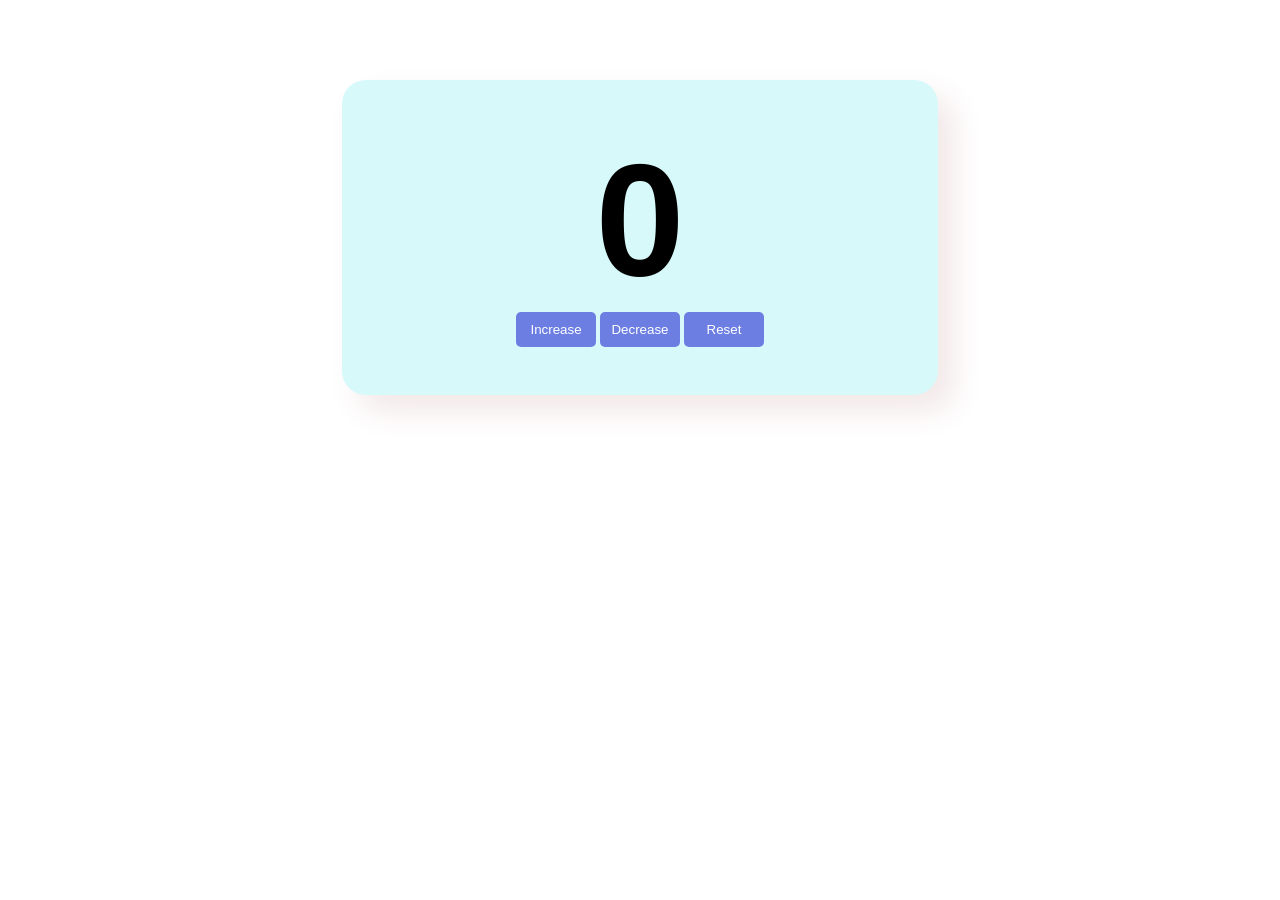
<file: 1-counter-program/index.html>
<!DOCTYPE html>
<html lang="en">
<head>
    <meta charset="UTF-8">
    <meta name="viewport" content="width=device-width, initial-scale=1.0">
    <title>Counter Program</title>
    <link rel="stylesheet" href="index.css">
</head>
<body>
    <div class="container">
        <h1 id="countLabel">0</h1>
        <div id="countBtnContainer">
            <button id="increaseBtn" class="buttons">Increase</button>
            <button id="decreaseBtn" class="buttons">Decrease</button>
            <button id="resetBtn" class="buttons">Reset</button>
        </div>
    </div>
    <script src="index.js"></script>
</body>
</html>
</file>
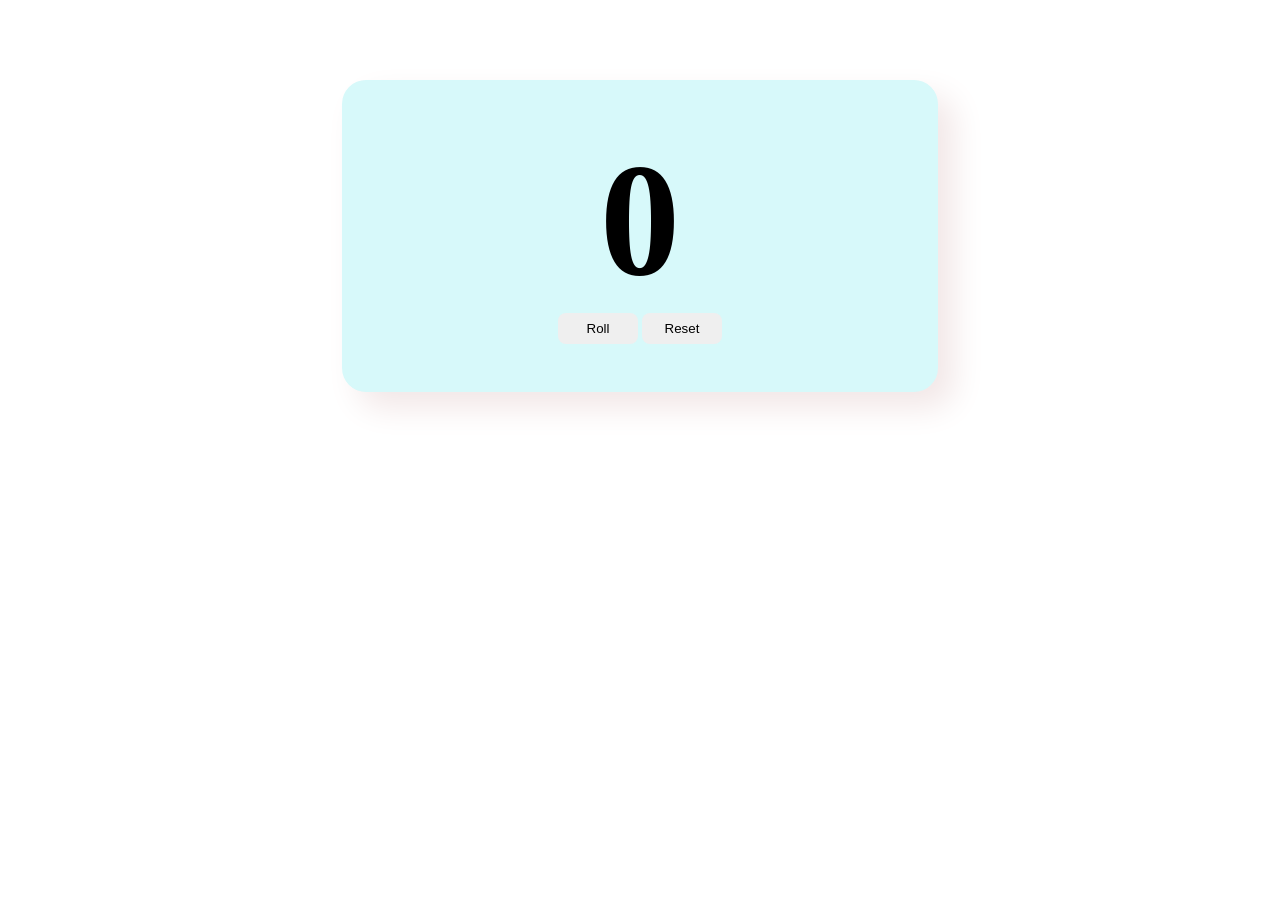
<file: 2-dice-program/index.html>
<!DOCTYPE html>
<html lang="en">
<head>
    <meta charset="UTF-8">
    <meta name="viewport" content="width=device-width, initial-scale=1.0">
    <title>Dice Program</title>
    <link rel="stylesheet" href="index.css">
</head>
<body>
    <div class="container">
        <h1 id="dicelabel">0</h1>
        <div class="diceBtn">
            <button id="rollBtn" class="button">Roll</button>
            <button id="resetBtn" class="button">Reset</button>
        </div>
    </div>
    <script src="index.js"></script>
</body>
</html>
</file>
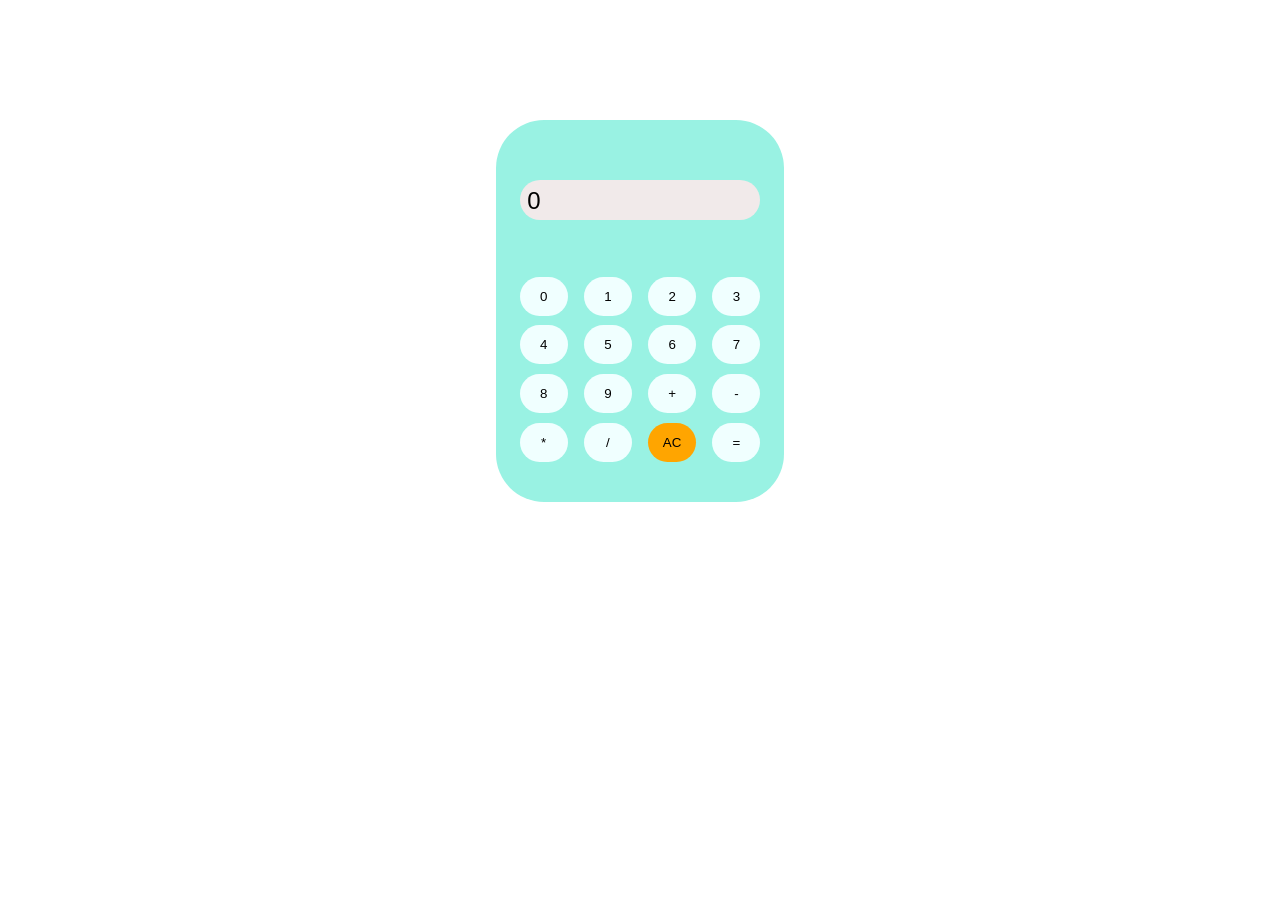
<file: 3-calculator-program/index.html>
<!DOCTYPE html>
<html lang="en">
<head>
    <meta charset="UTF-8">
    <meta name="viewport" content="width=device-width, initial-scale=1.0">
    <title>Calculator</title>
    <link rel="stylesheet" href="index.css">
</head>
<body>
    <div class="container">
        <div class = "calculator">
            <p id = "screen">0</p> <br>
            <button class = "button" id = "zeroBtn">0</button>
            <button class = "button" id = "oneBtn">1</button>
            <button class = "button" id = "twoBtn">2</button>
            <button class = "button" id = "threeBtn">3</button><br>
            <button class = "button" id = "fordBtn">4</button>
            <button class = "button" id = "fiveBtn">5</button>
            <button class = "button" id = "sixBtn">6</button>
            <button class = "button" id = "sevenBtn">7</button><br>
            <button class = "button" id = "eightBtn">8</button>
            <button class = "button" id = "nineBtn">9</button>
            <button class = "button" id = "plusBtn">+</button>
            <button class = "button" id = "truBtn">-</button><br>
            <button class = "button" id = "nhanBtn">*</button>
            <button class = "button" id = "chiaBtn">/</button>
            <button class = "button" id = "resetBtn">AC</button>
            <button class = "button" id = "bangBtn">=</button>
        </div>
    </div>
    <script src="index.js"></script>
</body>
</html>
</file>
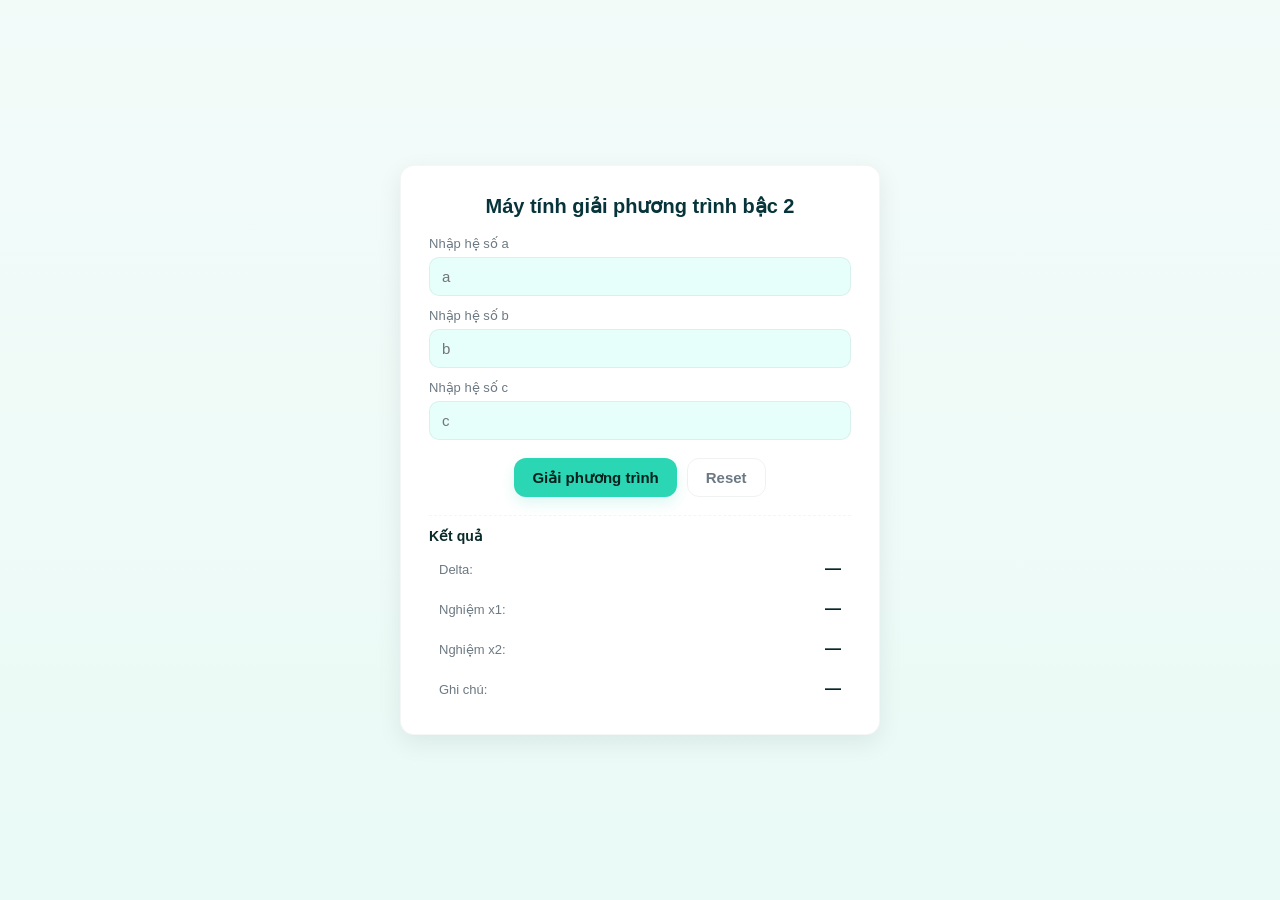
<file: 4-quadratic-program/index.html>
<!doctype html>
<html lang="vi">
<head>
  <meta charset="utf-8" />
  <meta name="viewport" content="width=device-width, initial-scale=1" />
  <title>Quadratic Equation Solver</title>
  <link rel="stylesheet" href="index.css">
  <meta name="description" content="Máy tính giải phương trình bậc 2" />
</head>
<body>
  <main class="app">
    <div class="card container">
      <h1 class="title">Máy tính giải phương trình bậc 2</h1>

      <form class="form" onsubmit="return false;">
        <div class="field">
          <label for="inputA">Nhập hệ số a</label>
          <input id="inputA" type="number" step="any" placeholder="a" />
        </div>

        <div class="field">
          <label for="inputB">Nhập hệ số b</label>
          <input id="inputB" type="number" step="any" placeholder="b" />
        </div>

        <div class="field">
          <label for="inputC">Nhập hệ số c</label>
          <input id="inputC" type="number" step="any" placeholder="c" />
        </div>

        <div class="actions">
          <button id="solveBtn" type="button" class="btn">Giải phương trình</button>
          <button id="resetBtn" type="button" class="btn btn--secondary">Reset</button>
        </div>
      </form>

      <section class="results">
        <h2 class="results-title">Kết quả</h2>
        <div class="result-row">
          <span class="label">Delta:</span>
          <span id="deltaOutput" class="value">—</span>
        </div>
        <div class="result-row">
          <span class="label">Nghiệm x1:</span>
          <span id="x1Output" class="value">—</span>
        </div>
        <div class="result-row">
          <span class="label">Nghiệm x2:</span>
          <span id="x2Output" class="value">—</span>
        </div>
        <div class="result-row">
          <span class="label">Ghi chú:</span>
          <span id="noteOutput" class="value">—</span>
        </div>
      </section>
    </div>
  </main>

  <script src="index.js"></script>
</body>
</html>
<!DOCTYPE html>
<html lang="en">
<head>
    <meta charset="UTF-8">
    <meta name="viewport" content="width=device-width, initial-scale=1.0">
    <title>Calculator</title>
    <link rel="stylesheet" href="index.css">
</head>
<body>
    <div class="container">

    </div>
    <script src="index.js"></script>
</body>
</html>
</file>
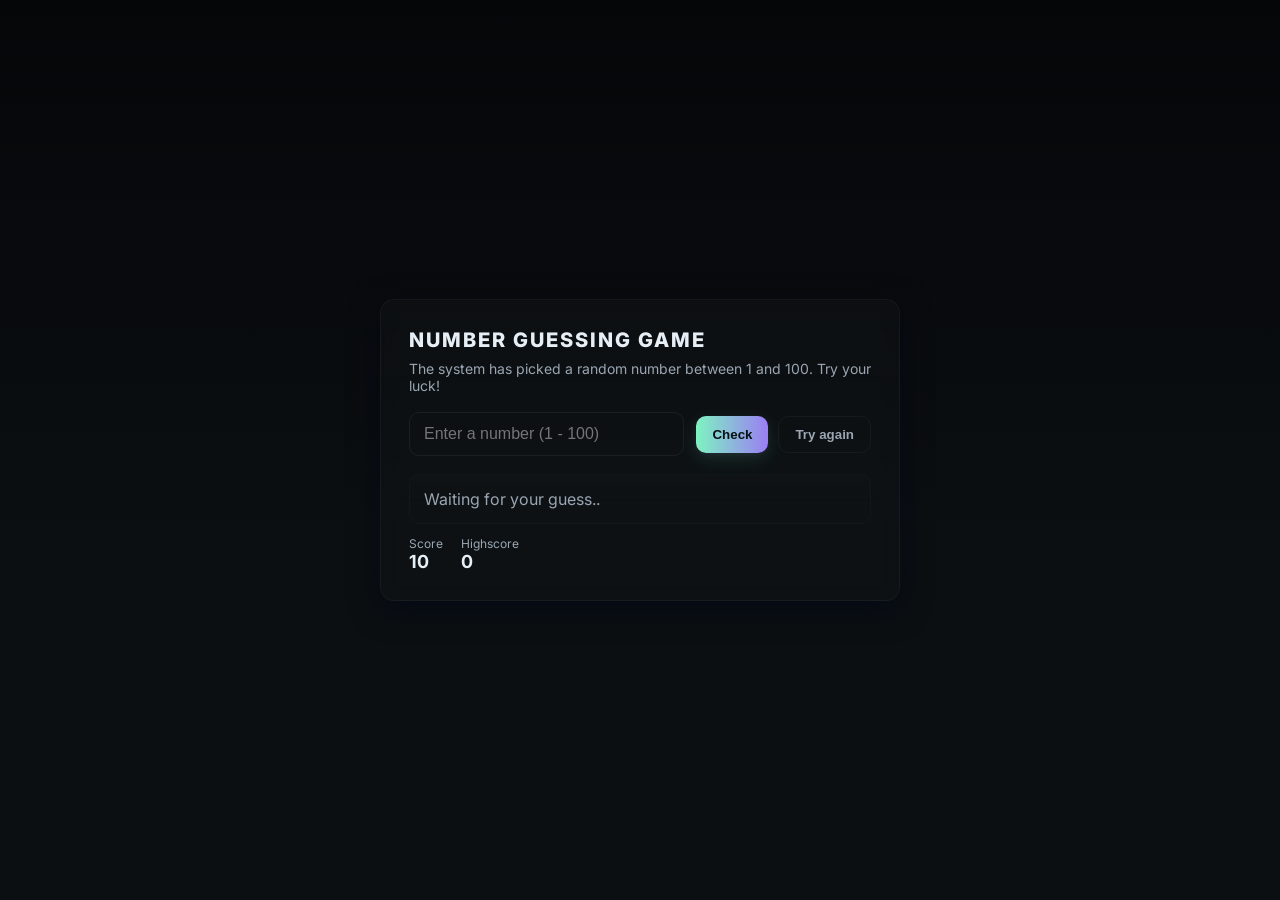
<file: 5-number-gues-game/index.html>
<!doctype html>
<html lang="vi">
<head>
  <meta charset="utf-8" />
  <meta name="viewport" content="width=device-width, initial-scale=1" />
  <title>NUMBER GUESSING GAME</title>
  <link rel="stylesheet" href="index.css">
  <meta name="description" content="Giao diện trò chơi đoán số - chỉ HTML/CSS" />
  <link rel="preconnect" href="https://fonts.gstatic.com" crossorigin>
  <link href="https://fonts.googleapis.com/css2?family=Inter:wght@400;600;800&display=swap" rel="stylesheet">
</head>
<body>
  <main class="wrap">
    <section class="card" role="application" aria-labelledby="game-title">
      <h1 id="game-title" class="title">NUMBER GUESSING GAME</h1>

      <p class="subtitle">The system has picked a random number between 1 and 100. Try your luck!</p>

      <div class="controls">
        <label for="guess-input" class="sr-only">Nhập số đoán</label>
        <input id="guess-input" type="number" inputmode="numeric"  placeholder="Enter a number (1 - 100)" />

        <div class="buttons">
          <button id="check-btn" class="btn primary">Check</button>
          <button id="reset-btn" class="btn ghost">Try again</button>
        </div>
      </div>

      <div class="info">
        <p id="message" class="message">Waiting for your guess..</p>

        <div class="stats">
          <div class="stat">
            <span class="label">Score</span>
            <span id="score" class="value">10</span>
          </div>
          <div class="stat">
            <span class="label">Highscore</span>
            <span id="highscore" class="value">0</span>
          </div>
        </div>
      </div>

    </section>
  </main>
  <script src="index.js"></script>
</body>
</html>
</file>
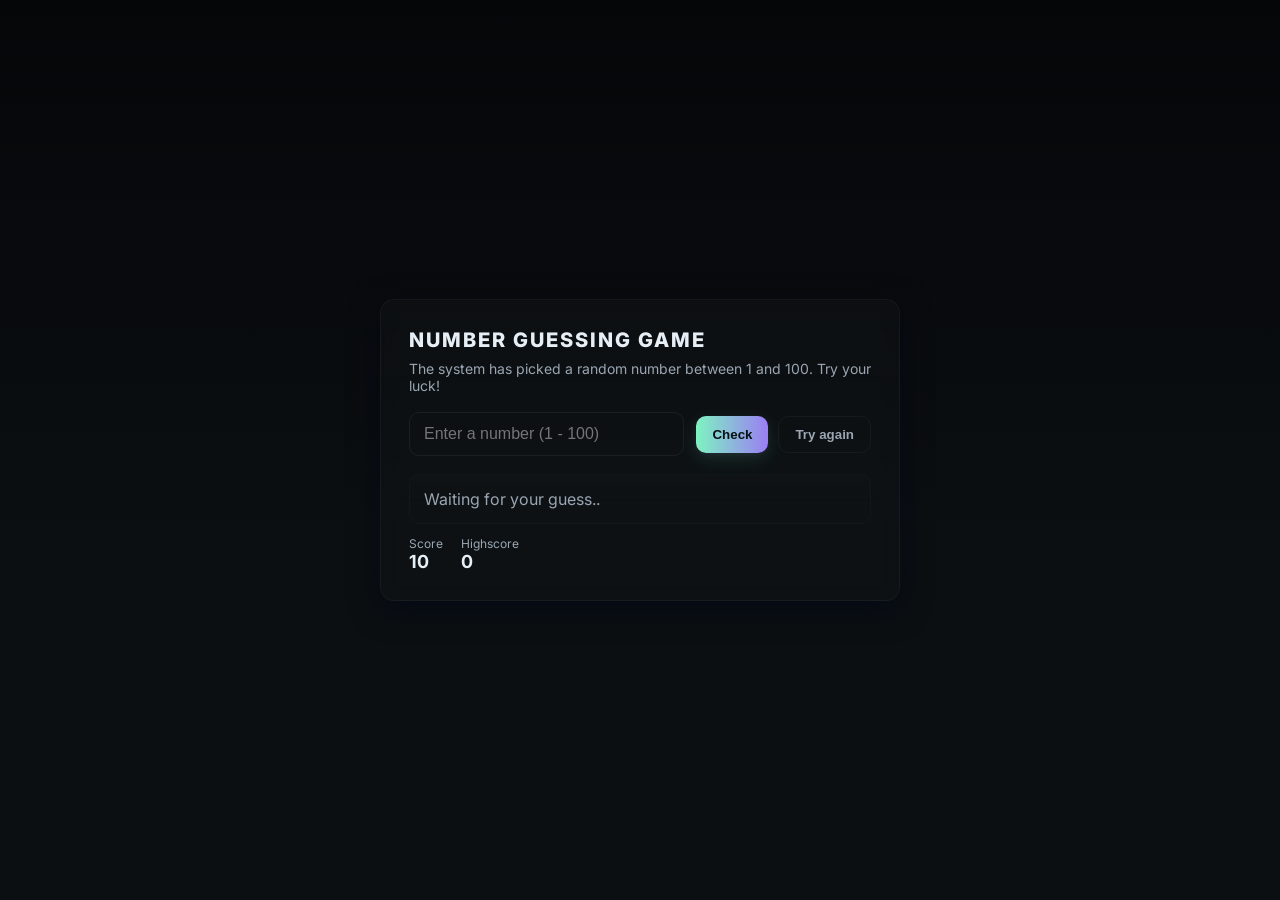
<file: 5-number-guess-game/index.html>
<!doctype html>
<html lang="vi">
<head>
  <meta charset="utf-8" />
  <meta name="viewport" content="width=device-width, initial-scale=1" />
  <title>NUMBER GUESSING GAME</title>
  <link rel="stylesheet" href="style.css">
  <meta name="description" content="Giao diện trò chơi đoán số - chỉ HTML/CSS" />
  <link rel="preconnect" href="https://fonts.gstatic.com" crossorigin>
  <link href="https://fonts.googleapis.com/css2?family=Inter:wght@400;600;800&display=swap" rel="stylesheet">
</head>
<body>
  <main class="wrap">
    <section class="card" role="application" aria-labelledby="game-title">
      <h1 id="game-title" class="title">NUMBER GUESSING GAME</h1>

      <p class="subtitle">The system has picked a random number between 1 and 100. Try your luck!</p>

      <div class="controls">
        <label for="guess-input" class="sr-only">Nhập số đoán</label>
        <input id="guess-input" type="number" inputmode="numeric"  placeholder="Enter a number (1 - 100)" />

        <div class="buttons">
          <button id="check-btn" class="btn primary">Check</button>
          <button id="reset-btn" class="btn ghost">Try again</button>
        </div>
      </div>

      <div class="info">
        <p id="message" class="message">Waiting for your guess..</p>

        <div class="stats">
          <div class="stat">
            <span class="label">Score</span>
            <span id="score" class="value">10</span>
          </div>
          <div class="stat">
            <span class="label">Highscore</span>
            <span id="highscore" class="value">0</span>
          </div>
        </div>
      </div>

    </section>
  </main>
  <script src="index.js"></script>
</body>
</html>
</file>
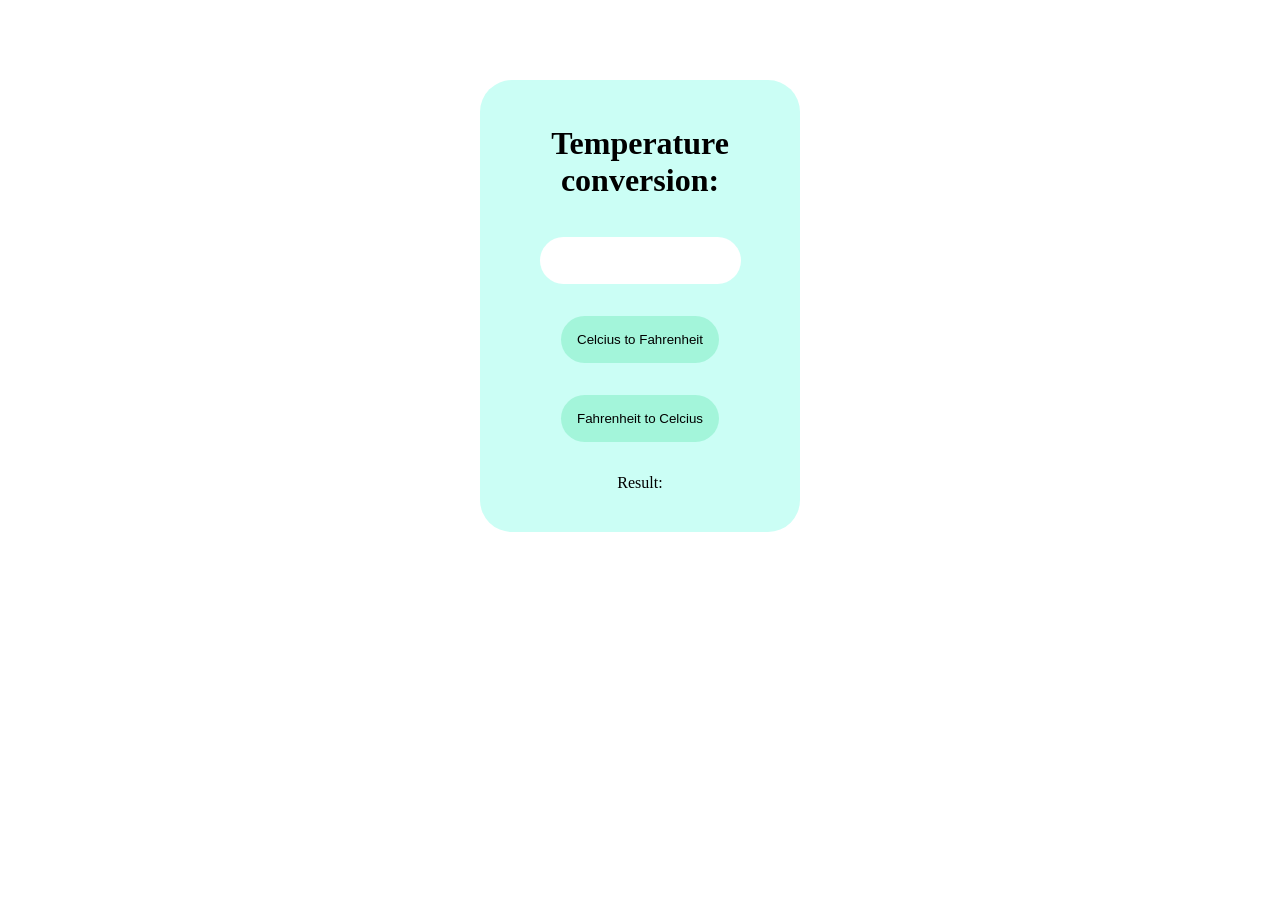
<file: 6-temperature-conversion/index.html>
<!doctype html>
<html lang="vi">

<head>
  <meta charset="utf-8" />
  <meta name="viewport" content="width=device-width, initial-scale=1" />
  <title>Quadratic Equation Solver</title>
  <link rel="stylesheet" href="index.css">
  <meta name="description" content="Temperature conversion program" />
</head>

<body>
  <main class="app">
    <div class="container">
      <h1>Temperature conversion: </h1>
      <input type="text" id="inputBtn" class="inputbtn"><br>
      <button class="button" id="fahrenheitBtn">Celcius to Fahrenheit</button>
      <button class="button" id="celciusBtn">Fahrenheit to Celcius</button>
      <p id="screen">Result: </p>
    </div>
  </main>
  <script src="index.js"></script>
</body>

</html>
</file>
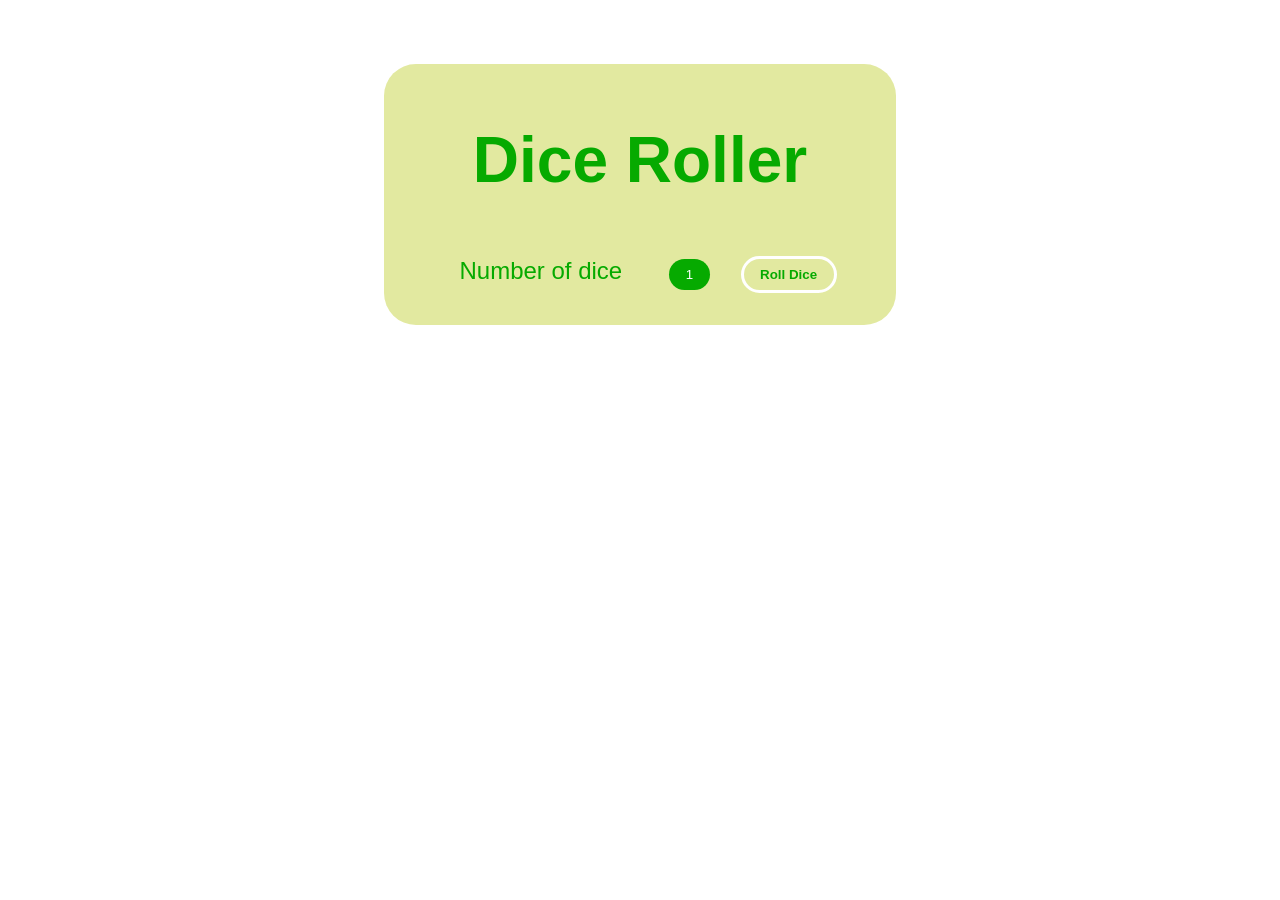
<file: 7-program-progam/index.html>
<!DOCTYPE html>
<html lang="en">

<head>
    <meta charset="UTF-8">
    <meta name="viewport" content="width=device-width, initial-scale=1.0">
    <title>Dice Roller</title>
    <link rel="stylesheet" href="style.css">
</head>

<body>
    <div id="container">
        <h1>Dice Roller</h1>
        <label>Number of dice</label>
        <input id="dice" type="number" value="1" min="1" max="6">
        <button onclick="rollDice()">Roll Dice</button>
        <div id="resultDice"></div>
        <div id="diceImages"></div>
    </div>
    <script src="script.js"></script>
</body>

</html>
</file>
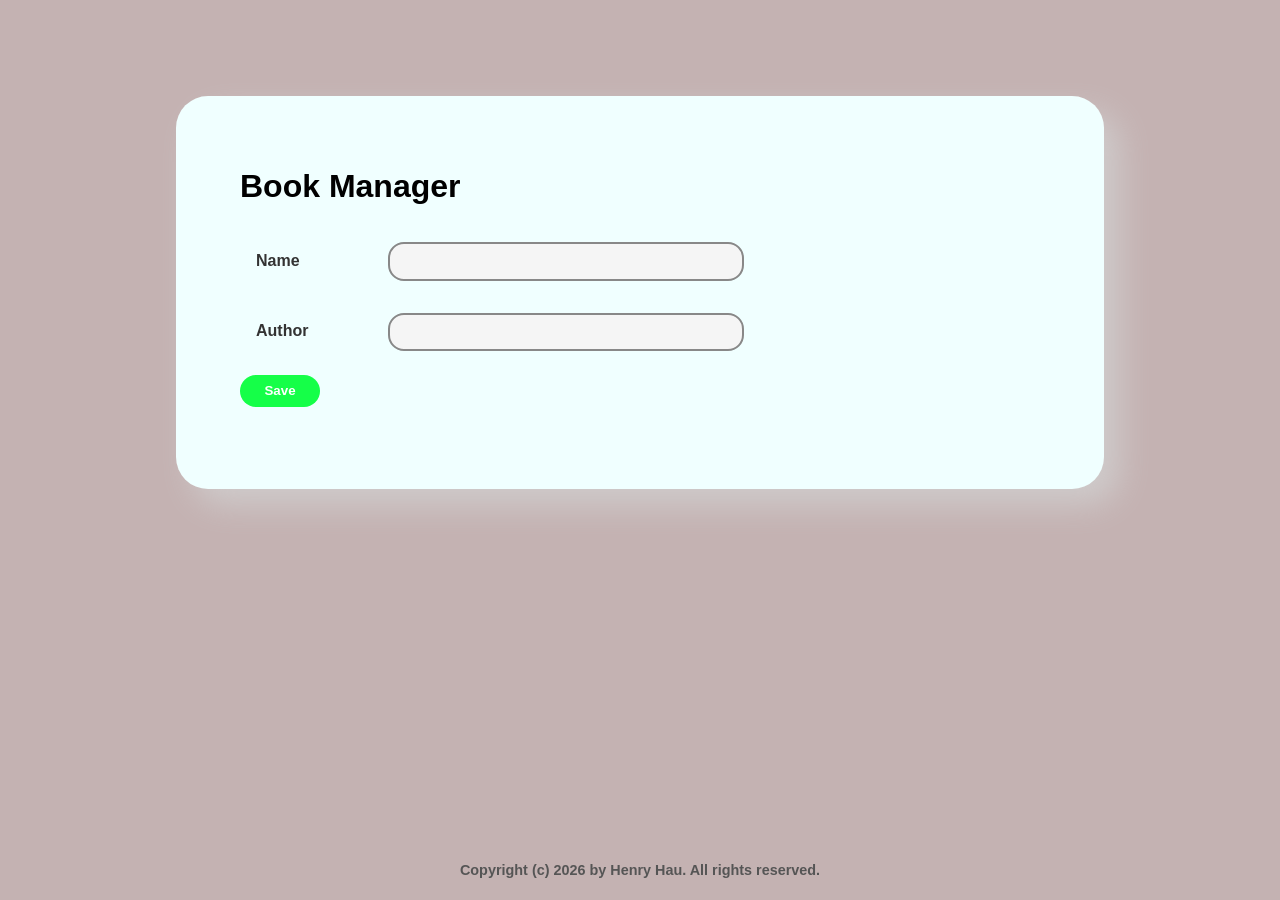
<file: 10-books-manager/Book/index.html>
<!DOCTYPE html>
<html lang="en">

<head>
    <meta charset="UTF-8">
    <meta name="viewport" content="width=device-width, initial-scale=1.0">
    <title>Document</title>
    <link rel="stylesheet" href="style.css">
</head>

<body>
    <div class="container">
        <h1 class="myH1">Book Manager</h1>
        <div id="head">
            <div>
                <label class="lbl">Name</label>
                <input type="text" id="name">
            </div>
            <div>
                <label class="lbl">Author</label>
                <input type="text" id="author">
            </div>
            <button class="btn" id="btnSubmit" type="submit">Save</button>
        </div>
        <br>
        <div id="displayBox">
        </div>
    </div>
    <dialog id="editDialog">
        <h3>Update Book</h3>
        <div>
            <label>New Name:</label>
            <input type="text" id="editName">
        </div>
        <div>
            <label>New Author:</label>
            <input type="text" id="editAuthor">
        </div>
        <div style="text-align: right;">
            <button class="btnDel" id="btnCancel"
                onclick="document.getElementById('editDialog').close()">Cancel</button>
            <button class="btn" id="btnSaveUpdate">Save</button>
        </div>
    </dialog>
    <script src="script.js"></script>
</body>
<footer>
    <p class="copyright">Copyright (c) 2026 by Henry Hau. All rights reserved.</p>
</footer>

</html>
</file>
<file: 1-counter-program/index.css>
#countLabel {
    text-align: center;
    font-size: 10rem;
    font-family: Arial, Helvetica, sans-serif;
    margin: 0;
}

#countBtnContainer {
    text-align: center;
}

.buttons {
    color: white;
    border-style: none;
    padding: 10px;
    border-radius: 5px;
    background-color: #6C7EE1; 
    width: 5rem;
    cursor: pointer;
}
.buttons:hover{
    background-color: #314ce2;
}

.container {
    background-color: #D7F9FA; 
    text-align: center;
    margin: 5rem auto; 
    padding: 3em;
    border-radius: 1.5rem;
    box-shadow: 1rem 1rem 2rem rgb(242, 231, 231);
    max-width: 500px; 
}
</file>
<file: 2-dice-program/index.css>
.container {
    background-color: #D7F9FA;
    text-align: center;
    margin: 5rem auto;
    padding: 3em;
    border-radius: 1.5rem;
    box-shadow: 1rem 1rem 2rem rgb(242, 231, 231);
    max-width: 500px;
}

#dicelabel {
    font-size: 10rem;
    margin: 0;
}

.button {
    width: 5rem;
    height: auto;
    padding: 0.5rem;
    border-style: none;
    border-radius: 0.5rem;
    cursor: pointer;
}

.diceBtn {
    display: inline-block;
}

.button:hover {
    box-shadow: 0.5rem 0.5rem 1rem rgb(154, 152, 152);
}
</file>
<file: 3-calculator-program/index.css>
.container{
    width: 12rem;
    height: auto;
    margin: 5rem auto; 
    text-align: center;
    background-color: rgb(153, 242, 227);
    padding: 1.5rem 0;
    border-radius: 2rem;
}
#screen{
    display: flex;
    padding: 0.3rem 0.3rem 0.2rem 0.3rem;;
    background-color: rgb(241, 234, 234);
    border-radius: 2rem;
    margin: 1rem;
}
.button:active {
    filter: brightness(0.8); 
    transform: scale(0.95);
}
.button{
    width: 2rem;
    height: auto;
    margin: 0.2rem;
    border-style: none;
    padding: 0.5rem;
    border-radius: 2rem;
    background-color: azure;
}
.button:hover{
    cursor: pointer;         
    box-shadow: 0.1rem 0.1rem 0.2rem rgb(243, 238, 238);
}
html{
    font-size: 1.5rem;
    font-family:Arial, Helvetica, sans-serif;
}
#resetBtn{
    background-color: orange;
}
</file>
<file: 4-quadratic-program/index.css>
:root{
  --bg: #f3fbf9;
  --card: #ffffff;
  --mint: #2bd6b4;
  --mint-dark: #25b898;
  --muted: #6c7983;
  --accent: #e6fffb;
}

*{box-sizing: border-box}
html,body{height:100%}
body{
  margin:0;
  font-family: Inter, Roboto, 'Helvetica Neue', Arial, sans-serif;
  background: linear-gradient(180deg,var(--bg), #eafaf6);
  color:#142027;
}

.app{
  min-height:100vh;
  display:flex;
  align-items:center;
  justify-content:center;
}

.container{
  width:100%;
  max-width:480px;
  margin:0 16px;
}

.card{
  background:var(--card);
  border-radius:14px;
  padding:28px;
  box-shadow:0 8px 24px rgba(16,24,32,0.08);
  border:1px solid rgba(16,24,32,0.04);
}

.title{
  margin:0 0 18px 0;
  font-size:20px;
  font-weight:600;
  color:#07343a;
  text-align:center;
}

.form{
  display:grid;
  gap:12px;
}

.field{
  display:flex;
  flex-direction:column;
}

.field label{
  font-size:13px;
  color:var(--muted);
  margin-bottom:6px;
}

.field input{
  appearance:none;
  padding:10px 12px;
  border-radius:10px;
  border:1px solid rgba(8,16,20,0.06);
  background:var(--accent);
  font-size:15px;
  outline:none;
  transition:box-shadow .15s ease, transform .08s ease, border-color .12s ease;
}

.field input:focus{
  box-shadow:0 6px 18px rgba(43,214,180,0.12);
  border-color:var(--mint-dark);
}

.actions{
  display:flex;
  justify-content:center;
  gap:10px;
  margin-top:6px;
}

.btn{
  cursor:pointer;
  background:var(--mint);
  color:#04201d;
  padding:10px 18px;
  border:none;
  border-radius:12px;
  font-weight:600;
  font-size:15px;
  box-shadow:0 6px 14px rgba(43,214,180,0.16);
  transition:transform .08s ease, background-color .12s ease, box-shadow .12s ease;
}

.btn:hover{
  background:var(--mint-dark);
  transform:translateY(-2px);
}

.btn:active{
  transform:translateY(0);
  box-shadow:0 3px 8px rgba(16,24,32,0.12);
}

.btn--secondary{
  background:transparent;
  color:var(--muted);
  box-shadow:none;
  border:1px solid rgba(8,16,20,0.06);
}

.btn--secondary:hover{
  background:#f6fffb;
  color:var(--mint-dark);
  transform:translateY(-2px);
}

.results{
  margin-top:18px;
  padding-top:12px;
  border-top:1px dashed rgba(8,16,20,0.04);
}

.results-title{
  margin:0 0 8px 0;
  font-size:14px;
  color:#0b2b2a;
}

.result-row{
  display:flex;
  justify-content:space-between;
  padding:8px 10px;
  border-radius:8px;
  align-items:center;
}

.result-row + .result-row{margin-top:6px}

.label{ color:var(--muted); font-size:13px }
.value{ font-weight:600; color:#072626 }

@media (max-width:440px){
  .container{padding:8px}
  .card{padding:18px}
}
</file>
<file: 5-number-gues-game/index.css>
:root{
  --bg:#0b0f12;
  --panel:#0f1720;
  --muted:#9aa6b2;
  --text:#e6eef6;
  --accent:#7ef3c2; /* neon green */
  --accent-2:#9b7ef3; /* purple */
}

*{box-sizing:border-box}
html,body{height:100%}
body{
  margin:0;
  font-family:Inter, ui-sans-serif, system-ui, -apple-system, "Segoe UI", Roboto, "Helvetica Neue", Arial;
  background:linear-gradient(180deg,#050608 0%, #0b0f12 60%);
  color:var(--text);
  -webkit-font-smoothing:antialiased;
  -moz-osx-font-smoothing:grayscale;
}

.wrap{
  min-height:100vh;
  display:grid;
  place-items:center;
  padding:32px;
}

.card{
  width:520px;
  max-width:94vw;
  background:linear-gradient(180deg, rgba(255,255,255,0.02), rgba(255,255,255,0.01));
  border:1px solid rgba(255,255,255,0.04);
  border-radius:14px;
  padding:28px;
  box-shadow:0 8px 30px rgba(2,6,23,0.6);
  backdrop-filter: blur(8px);
}

.title{
  margin:0 0 8px 0;
  font-size:20px;
  letter-spacing:2px;
  font-weight:800;
  color:var(--text);
}

.subtitle{
  margin:0 0 18px 0;
  color:var(--muted);
  font-size:14px;
}

.controls{
  display:flex;
  gap:12px;
  align-items:center;
  flex-wrap:wrap;
}

#guess-input{
  flex:1 1 160px;
  min-width:140px;
  padding:12px 14px;
  border-radius:10px;
  border:1px solid rgba(255,255,255,0.06);
  background:transparent;
  color:var(--text);
  font-size:16px;
  outline:none;
  transition:box-shadow .18s ease, transform .12s ease, border-color .12s ease;
}
#guess-input:focus{
  box-shadow:0 6px 18px rgba(126,243,194,0.08), inset 0 0 0 1px rgba(126,243,194,0.08);
  transform:translateY(-1px);
  border-color:var(--accent);
}

.buttons{display:flex;gap:10px}
.btn{
  -webkit-appearance:none;
  border:0;
  padding:10px 16px;
  border-radius:10px;
  cursor:pointer;
  font-weight:600;
  color:var(--panel);
  transition:transform .14s ease, box-shadow .14s ease, opacity .12s ease;
}
.btn:active{transform:translateY(1px)}

.primary{
  background:linear-gradient(90deg,var(--accent), var(--accent-2));
  box-shadow:0 6px 20px rgba(126,243,194,0.12), 0 2px 6px rgba(155,126,243,0.08);
  color:#061014;
}
.primary:hover{
  transform:translateY(-3px) scale(1.01);
  box-shadow:0 14px 32px rgba(126,243,194,0.14), 0 6px 14px rgba(155,126,243,0.1);
}

.ghost{
  background:transparent;
  color:var(--muted);
  border:1px solid rgba(255,255,255,0.04);
}
.ghost:hover{color:var(--text); border-color:rgba(255,255,255,0.08)}

.info{margin-top:18px; display:flex;flex-direction:column;gap:12px}
.message{
  margin:0;
  padding:14px;
  border-radius:10px;
  background:linear-gradient(180deg, rgba(255,255,255,0.01), rgba(255,255,255,0.00));
  border:1px solid rgba(255,255,255,0.02);
  color:var(--muted);
}

.stats{display:flex;gap:18px}
.stat{display:flex;flex-direction:column;align-items:flex-start}
.label{font-size:12px;color:var(--muted)}
.value{font-weight:700;font-size:18px;color:var(--text)}

.note{margin-top:14px;color:rgba(255,255,255,0.16);font-size:12px;text-align:center}

.sr-only{position:absolute!important;height:1px;width:1px;overflow:hidden;clip:rect(1px,1px,1px,1px);white-space:nowrap}

@media (max-width:480px){
  .card{padding:20px;border-radius:12px}
  .title{font-size:18px}
  #guess-input{padding:10px;font-size:15px}
  .buttons{width:100%;justify-content:space-between}
  .primary,.ghost{flex:1}
}
</file>
<file: 5-number-guess-game/style.css>
:root{
  --bg:#0b0f12;
  --panel:#0f1720;
  --muted:#9aa6b2;
  --text:#e6eef6;
  --accent:#7ef3c2; /* neon green */
  --accent-2:#9b7ef3; /* purple */
}

*{box-sizing:border-box}
html,body{height:100%}
body{
  margin:0;
  font-family:Inter, ui-sans-serif, system-ui, -apple-system, "Segoe UI", Roboto, "Helvetica Neue", Arial;
  background:linear-gradient(180deg,#050608 0%, #0b0f12 60%);
  color:var(--text);
  -webkit-font-smoothing:antialiased;
  -moz-osx-font-smoothing:grayscale;
}

.wrap{
  min-height:100vh;
  display:grid;
  place-items:center;
  padding:32px;
}

.card{
  width:520px;
  max-width:94vw;
  background:linear-gradient(180deg, rgba(255,255,255,0.02), rgba(255,255,255,0.01));
  border:1px solid rgba(255,255,255,0.04);
  border-radius:14px;
  padding:28px;
  box-shadow:0 8px 30px rgba(2,6,23,0.6);
  backdrop-filter: blur(8px);
}

.title{
  margin:0 0 8px 0;
  font-size:20px;
  letter-spacing:2px;
  font-weight:800;
  color:var(--text);
}

.subtitle{
  margin:0 0 18px 0;
  color:var(--muted);
  font-size:14px;
}

.controls{
  display:flex;
  gap:12px;
  align-items:center;
  flex-wrap:wrap;
}

#guess-input{
  flex:1 1 160px;
  min-width:140px;
  padding:12px 14px;
  border-radius:10px;
  border:1px solid rgba(255,255,255,0.06);
  background:transparent;
  color:var(--text);
  font-size:16px;
  outline:none;
  transition:box-shadow .18s ease, transform .12s ease, border-color .12s ease;
}
#guess-input:focus{
  box-shadow:0 6px 18px rgba(126,243,194,0.08), inset 0 0 0 1px rgba(126,243,194,0.08);
  transform:translateY(-1px);
  border-color:var(--accent);
}

.buttons{display:flex;gap:10px}
.btn{
  -webkit-appearance:none;
  border:0;
  padding:10px 16px;
  border-radius:10px;
  cursor:pointer;
  font-weight:600;
  color:var(--panel);
  transition:transform .14s ease, box-shadow .14s ease, opacity .12s ease;
}
.btn:active{transform:translateY(1px)}

.primary{
  background:linear-gradient(90deg,var(--accent), var(--accent-2));
  box-shadow:0 6px 20px rgba(126,243,194,0.12), 0 2px 6px rgba(155,126,243,0.08);
  color:#061014;
}
.primary:hover{
  transform:translateY(-3px) scale(1.01);
  box-shadow:0 14px 32px rgba(126,243,194,0.14), 0 6px 14px rgba(155,126,243,0.1);
}

.ghost{
  background:transparent;
  color:var(--muted);
  border:1px solid rgba(255,255,255,0.04);
}
.ghost:hover{color:var(--text); border-color:rgba(255,255,255,0.08)}

.info{margin-top:18px; display:flex;flex-direction:column;gap:12px}
.message{
  margin:0;
  padding:14px;
  border-radius:10px;
  background:linear-gradient(180deg, rgba(255,255,255,0.01), rgba(255,255,255,0.00));
  border:1px solid rgba(255,255,255,0.02);
  color:var(--muted);
}

.stats{display:flex;gap:18px}
.stat{display:flex;flex-direction:column;align-items:flex-start}
.label{font-size:12px;color:var(--muted)}
.value{font-weight:700;font-size:18px;color:var(--text)}

.note{margin-top:14px;color:rgba(255,255,255,0.16);font-size:12px;text-align:center}

.sr-only{position:absolute!important;height:1px;width:1px;overflow:hidden;clip:rect(1px,1px,1px,1px);white-space:nowrap}

@media (max-width:480px){
  .card{padding:20px;border-radius:12px}
  .title{font-size:18px}
  #guess-input{padding:10px;font-size:15px}
  .buttons{width:100%;justify-content:space-between}
  .primary,.ghost{flex:1}
}
</file>
<file: 6-temperature-conversion/index.css>
.app {
    width: 20rem;
    height: auto;
    margin: 5rem auto;
    text-align: center;
    background-color: rgb(203, 254, 245);
    padding: 1.5rem 0;
    border-radius: 2rem;
}

.inputbtn {
    margin: 1rem;
    padding: 1rem;
    border-style: none;
    border-radius: 5rem;
}

.button {
    margin: 1rem 1.5rem;
    padding: 1rem;
    border-style: none;
    border-radius: 5rem;
    background-color: rgb(163, 245, 218);
}

.button:hover {
    box-shadow: 0.5rem 0.5rem 1rem rgb(232, 230, 230);
}

.button:active {
    opacity: 0.7;
}
</file>
<file: 7-program-progam/style.css>
#container {
    width: 30rem;
    height: auto;
    text-align: center;
    margin: 4rem auto;
    border-style: none;
    border-radius: 2rem;
    background-color: rgb(226, 233, 160);
    color: rgb(6, 170, 0);
    font-size: 1.5rem;
    padding: 1rem;
}

label {
    margin: 2rem;
}

button {
    width: 6rem;
    height: auto;
    margin: 1rem;
    color: rgb(6, 170, 0);
    padding: 0.5rem;
    border-radius: 2rem;
    font-weight: bold;
    background-color: rgb(226, 233, 160);
    border: 0.2rem solid white;
}

html {
    font-family: Arial, Helvetica, sans-serif;
}

h1 {
    font-size: 4rem;
}

button:hover {
    opacity: 0.6;


}

input::-webkit-outer-spin-button,
input::-webkit-inner-spin-button {
    -webkit-appearance: none;
    margin: 0;
}

input {
    border: none;
    border-radius: 2rem;
    margin: 0.5rem;
    color: white;
    background-color: rgb(6, 170, 0);
    text-align: center;
    padding: 8px 12px;
}

input:focus {
    outline: none;
}

button:active {
    scale: 0.98;
    border: 0.2rem solid rgb(226, 233, 160);

}
</file>
<file: 10-books-manager/Book/style.css>
html {
    background-color: rgb(196, 178, 178);
    font-family: Arial, Helvetica, sans-serif;
    font-size: 1rem;
}

.container {
    width: 50rem;
    margin: 6rem auto;
    padding: 4rem;
    background-color: azure;
    border-radius: 2rem;
    box-shadow: 1rem 1rem 2rem rgb(207, 203, 203);
}

.myH1 {
    margin-top: 0.5rem;
}

/*FORM INPUTS */

.lbl {
    display: inline-block;
    width: 6rem;
    font-weight: bold;
    color: #333;
    margin: 1rem;
}

input {
    width: 20rem;
    padding: 0.6rem 1rem;
    border: 0.15rem solid #888;
    border-radius: 1rem;
    background-color: #f5f5f5;
    margin: 1rem;
}

input:hover {
    box-shadow: 0.5rem 0.5rem 1rem #c2b7b7;
}

input:focus {
    outline: none;
    border-color: rgb(21, 255, 72);
    box-shadow: 0 0 0.8rem rgba(21, 255, 72, 0.2);
}


/*TABLE STYLES */
table {
    width: 100%;
    margin-top: 1.5rem;
    border-collapse: separate;
    border-spacing: 0;
    border: 0.15rem solid #eaeaea;
    border-radius: 1rem;
    overflow: hidden;
}

th,
td {
    padding: 1.2rem 1rem;
    border-bottom: 0.15rem solid #eaeaea;
    border-right: 0.15rem solid #eaeaea;
    text-align: left;
    vertical-align: middle;
}

th {
    background-color: #f4f4f4;
    color: #333;
    font-weight: bold;
}

th:last-child,
td:last-child {
    border-right: none;
}

tr:last-child td {
    border-bottom: none;
}

table th:nth-child(1) {
    width: 10%;
}

table th:nth-child(2) {
    width: 30%;
}

table th:nth-child(3) {
    width: 35%;
}

table th:nth-child(4) {
    width: 25%;
    text-align: center;
}

/*BUTTON STYLES*/
.btn {
    width: 5rem;
    margin-top: 0.5rem;
    height: 2rem;
    color: white;
    font-weight: bold;
    background-color: rgb(21, 255, 72);
    border-style: none;
    border-radius: 2rem;
    cursor: pointer;
}

.btn:hover,
.btnDel:hover {
    box-shadow: 0.5rem 0.5rem 1rem rgb(156, 150, 150);
}

.btnDel {
    width: 4rem;
    height: 2rem;
    color: white;
    font-weight: bold;
    background-color: rgb(243, 26, 26);
    border-style: none;
    border-radius: 2rem;
    cursor: pointer;
}

.btn:active,
.btnDel:active {
    transform: scale(0.95);
}

.copyright {
    position: fixed;
    bottom: 0.5rem;
    left: 50%;
    transform: translateX(-50%);
    font-size: 0.9rem;
    color: #555;
    font-weight: bold;
    z-index: 9999;
}

dialog {
    border: none;
    border-radius: 1.5rem;
    padding: 2rem;
    box-shadow: 0 1rem 3rem rgba(0, 0, 0, 0.3);
    width: 25rem;
}

dialog::backdrop {
    background-color: rgba(0, 0, 0, 0.5);
    backdrop-filter: blur(4px);
}
</file>
